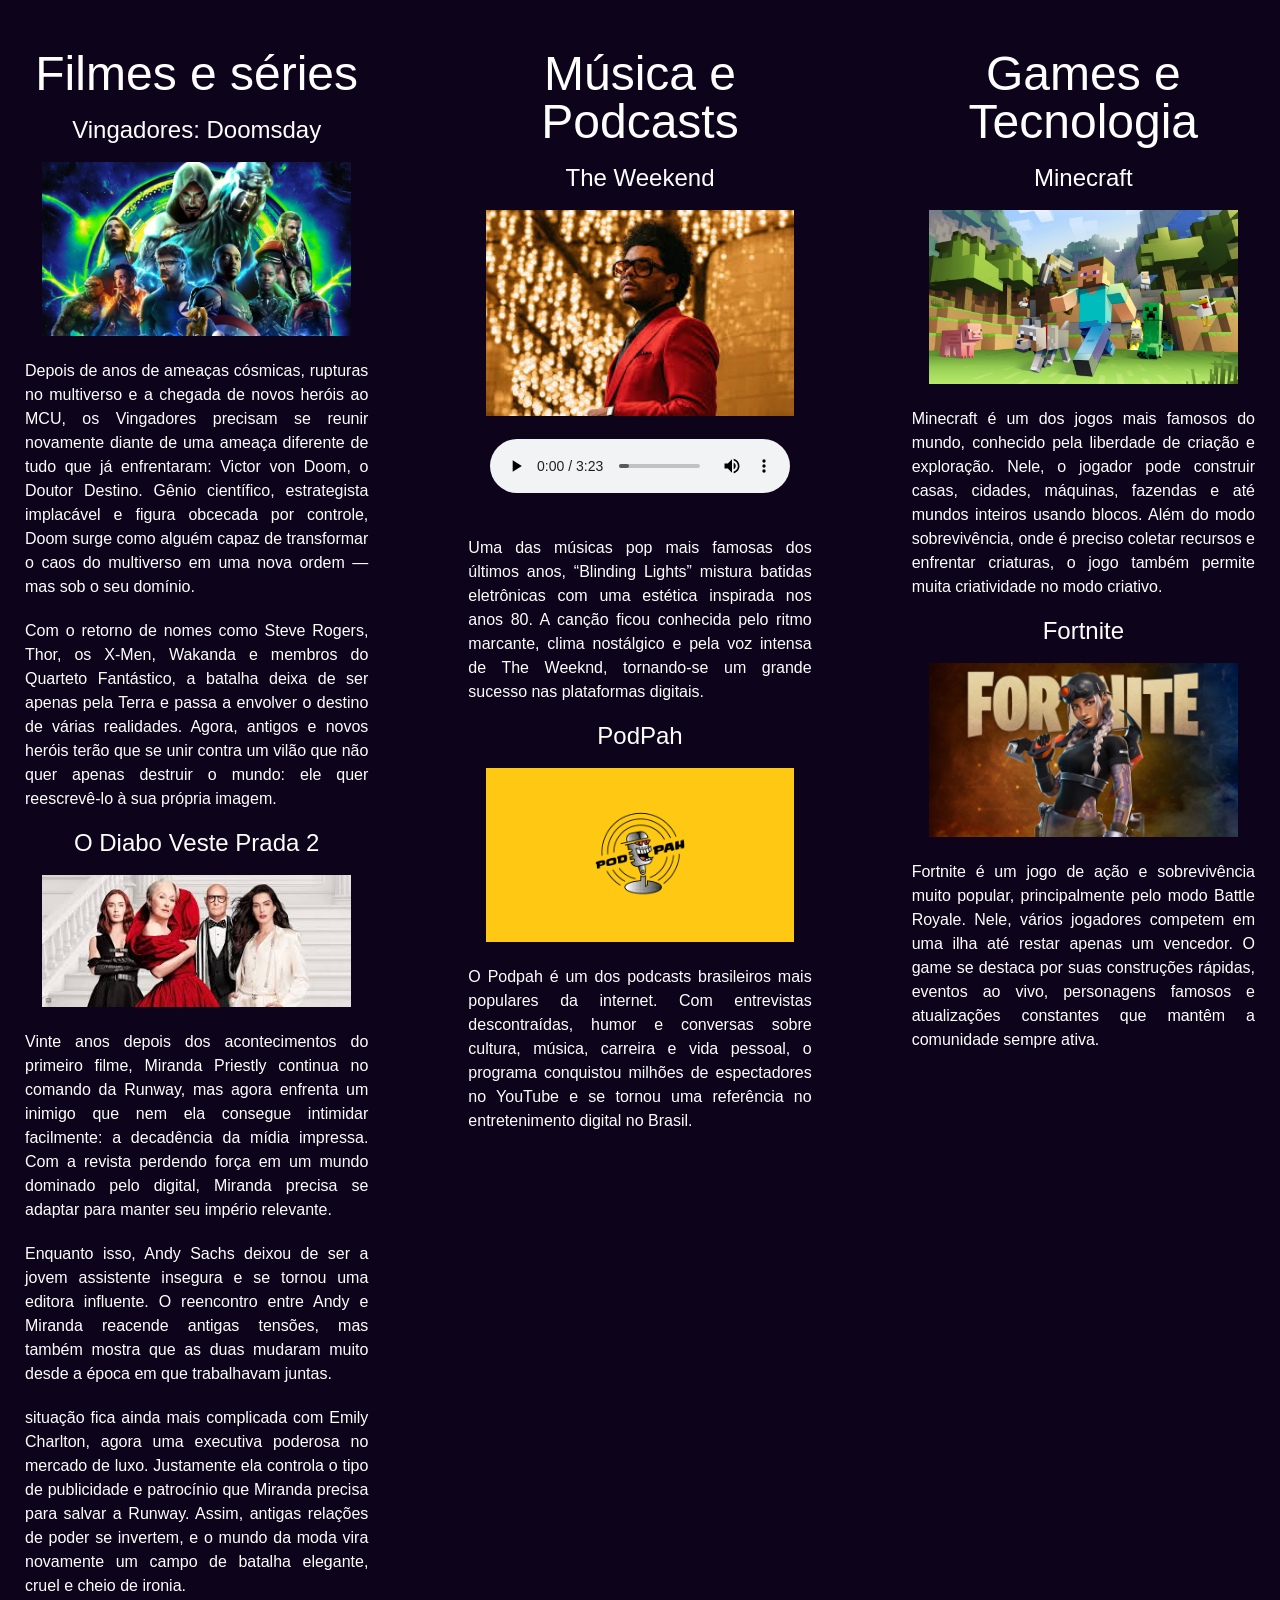
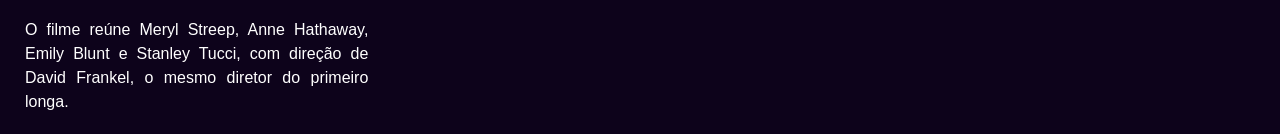
<file: AprendendoCss/index.html>
<!DOCTYPE html>
<html lang="en">

<head>
    <meta charset="UTF-8">
    <meta name="viewport" content="width=device-width, initial-scale=1.0">
    <title>Entretenimento Digital</title>
    <link rel="stylesheet" href="reset.css">
    <link rel="stylesheet" href="style.css">
</head>

<body>
    <div class="container">
        <div class="filmes">
            <h1>Filmes e séries</h1>
            <h2>Vingadores: Doomsday</h2>
            <img src="Vingadores-Doomsday-fanart.jpg" alt="" ">
            <p>Depois de anos de ameaças cósmicas, rupturas no multiverso e a chegada de novos heróis ao MCU, os Vingadores precisam se reunir novamente diante de uma ameaça diferente de tudo que já enfrentaram: Victor von Doom, o Doutor Destino. Gênio científico,
                estrategista implacável e figura obcecada por controle, Doom surge como alguém capaz de transformar o caos do multiverso em uma nova ordem — mas sob o seu domínio.</p> <p>Com o retorno de nomes como Steve Rogers, Thor, os X-Men, Wakanda
                e membros do Quarteto Fantástico, a batalha deixa de ser apenas pela Terra e passa a envolver o destino de várias realidades. Agora, antigos e novos heróis terão que se unir contra um vilão que não quer apenas destruir o mundo: ele quer
                reescrevê-lo à sua própria imagem.</p>
            <h2>O Diabo Veste Prada 2</h2>
            <img src="images.jpg " alt=" ">
            <p>Vinte anos depois dos acontecimentos do primeiro filme, Miranda Priestly continua no comando da Runway, mas agora enfrenta um inimigo que nem ela consegue intimidar facilmente: a decadência da mídia impressa. Com a revista perdendo força em um mundo dominado pelo digital, Miranda precisa se adaptar para manter seu império relevante.

            </p><p>Enquanto isso, Andy Sachs deixou de ser a jovem assistente insegura e se tornou uma editora influente. O reencontro entre Andy e Miranda reacende antigas tensões, mas também mostra que as duas mudaram muito desde a época em que trabalhavam juntas.

</p><p> situação fica ainda mais complicada com Emily Charlton, agora uma executiva poderosa no mercado de luxo. Justamente ela controla o tipo de publicidade e patrocínio que Miranda precisa para salvar a Runway. Assim, antigas relações de poder se invertem, e o mundo da moda vira novamente um campo de batalha elegante, cruel e cheio de ironia.
</p> <p>O filme reúne Meryl Streep, Anne Hathaway, Emily Blunt e Stanley Tucci, com direção de David Frankel, o mesmo diretor do primeiro longa.</p>
        </div>

        <div class="musica ">
            <h1>Música e Podcasts</h1>
            <h2>The Weekend</h2>
            <img src="images (1).jpg " alt=" ">
            <audio controls>
                <source src="The Weeknd - Blinding Lights (Official Audio).mp3 " type="audio/mpeg ">
            </audio>
            <p>Uma das músicas pop mais famosas dos últimos anos, “Blinding Lights” mistura batidas eletrônicas com uma estética inspirada nos anos 80. A canção ficou conhecida pelo ritmo marcante, clima nostálgico e pela voz intensa de The Weeknd, tornando-se um grande sucesso nas plataformas digitais.</p>
            
            <h2>PodPah</h2>
            <img src="podpah.png " alt=" ">
            <p>O Podpah é um dos podcasts brasileiros mais populares da internet. Com entrevistas descontraídas, humor e conversas sobre cultura, música, carreira e vida pessoal, o programa conquistou milhões de espectadores no YouTube e se tornou uma referência no entretenimento digital no Brasil.</p>
        </div>

        <div class="jogos ">
            <h1>Games e Tecnologia</h1>
            <h2>Minecraft</h2>
            <img src="Minecraft-Wall.jpg " alt=" ">
            <p>Minecraft é um dos jogos mais famosos do mundo, conhecido pela liberdade de criação e exploração. Nele, o jogador pode construir casas, cidades, máquinas, fazendas e até mundos inteiros usando blocos. Além do modo sobrevivência, onde é preciso coletar recursos e enfrentar criaturas, o jogo também permite muita criatividade no modo criativo.</p>
            
            <h2>Fortnite</h2>
            <img src="FNBR_40-00_C7S2_Jules_EGS_Launcher_Blade_2560x1440_2560x1440-adf2254c5cbb4f32a73acac58c112293.jpg " alt=" ">
            <p>Fortnite é um jogo de ação e sobrevivência muito popular, principalmente pelo modo Battle Royale. Nele, vários jogadores competem em uma ilha até restar apenas um vencedor. O game se destaca por suas construções rápidas, eventos ao vivo, personagens famosos e atualizações constantes que mantêm a comunidade sempre ativa.</p>
            
        </div>


    </div>
</body>

</html>
</file>
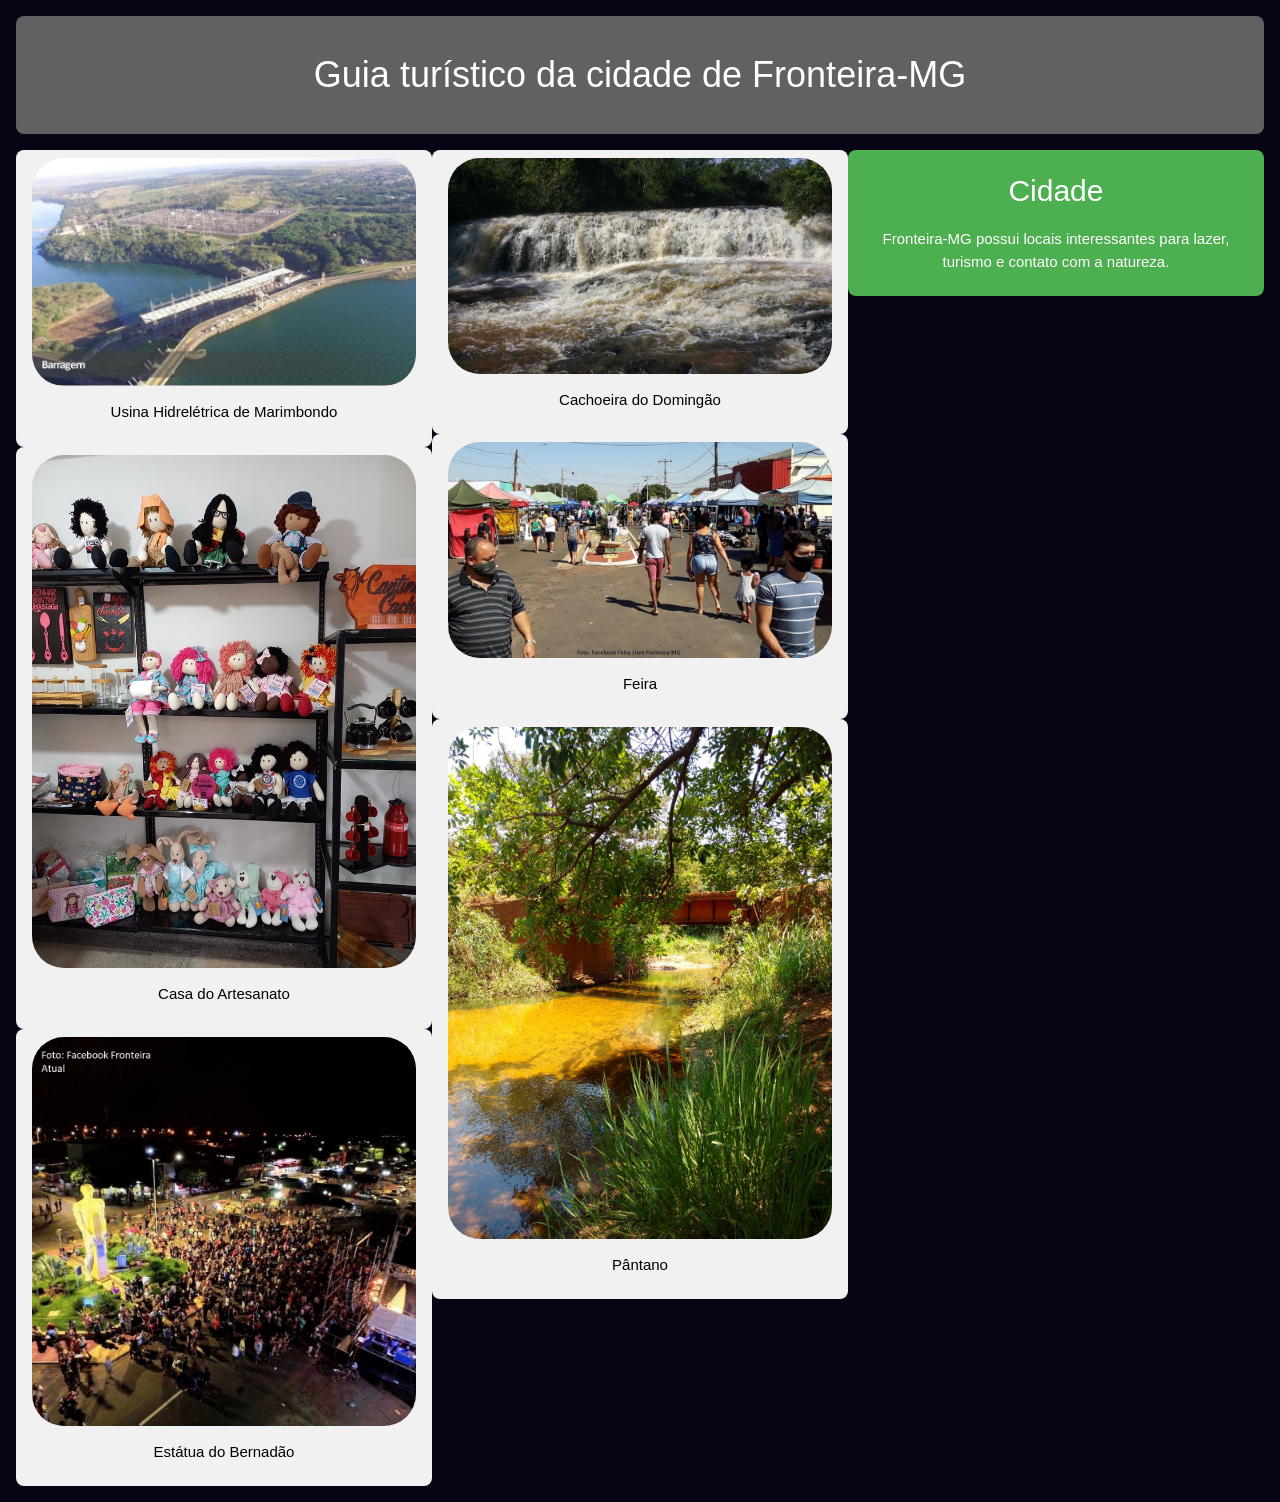
<file: W3CSS/index.html>
<!DOCTYPE html>
<html lang="pt-BR">

<head>
    <!-- Título do site + importar o w3 css-->
    <meta charset="UTF-8">
    <meta name="viewport" content="width=device-width, initial-scale=1.0">
    <title>Guia Turístico de Fronteira-MG</title>
    <link rel="stylesheet" href="w3.css">
</head>

<body class="w3-center" style="background-color: rgb(7, 4, 22);">

    <div class="w3-round-large w3-dark-grey w3-margin">
        <!--Caixa de texto-->
        <h1 class="w3-padding-32" style="color: white;">
            Guia turístico da cidade de Fronteira-MG
        </h1>
    </div>

    <div class="w3-row w3-margin">
        <!--Container-->

        <div class="w3-third">
            <!--Seção da esquerda-->
            <div class="w3-light-grey w3-padding w3-round-large">
                <img src="imagens/hidrelétrica.jpg" alt="Usina Hidrelétrica de Marimbondo" class="w3-animate-zoom w3-round-xxlarge w3-image">
                <p>Usina Hidrelétrica de Marimbondo</p>
            </div>
            <div class="w3-light-grey w3-padding w3-round-large">
                <img src="imagens/artesanato.jpg" alt="Usina Hidrelétrica de Marimbondo" class="w3-animate-zoom w3-round-xxlarge w3-image">
                <p>Casa do Artesanato</p>
            </div>
            <div class="w3-light-grey w3-padding w3-round-large">
                <img src="imagens/bernadao.jpg" alt="Usina Hidrelétrica de Marimbondo" class="w3-animate-zoom w3-round-xxlarge w3-image">
                <p>Estátua do Bernadão</p>
            </div>
        </div>

        <div class="w3-third">
            <!--Meio-->
            <div class="w3-light-grey w3-padding w3-round-large">
                <img src="imagens/cachoeira.jpg" alt="Cachoeira do Domingão" class="w3-animate-zoom w3-round-xxlarge w3-image">
                <p>Cachoeira do Domingão</p>
            </div>
            <div class="w3-light-grey w3-padding w3-round-large">
                <img src="imagens/feira.jpg" alt="Cachoeira do Domingão" class="w3-animate-zoom w3-round-xxlarge w3-image">
                <p>Feira</p>
            </div>
            <div class="w3-light-grey w3-padding w3-round-large">
                <img src="imagens/pantano.jpg" alt="Cachoeira do Domingão" class="w3-animate-zoom w3-round-xxlarge w3-image">
                <p>Pântano</p>
            </div>
        </div>

        <div class="w3-third">
            <!--Direita-->
            <div class="w3-green w3-padding w3-round-large">
                <h2>Cidade</h2>
                <p>Fronteira-MG possui locais interessantes para lazer, turismo e contato com a natureza.</p>
            </div>
        </div>
    </div>

    </div>

</body>

</html>
</file>
<file: AprendendoCss/style.css>
body {
    background-color: rgb(13, 3, 27);
}

.container {
    width: 100%;
    display: flex;
    flex-direction: row;
    justify-content: center;
    align-items: flex-start;
    gap: 50px;
    padding-top: 50px;
}

.filmes,
.musica,
.jogos {
    width: 500px;
    text-align: center;
    margin-left: 25px;
    margin-right: 25px;
}

h1 {
    color: white;
    font-family: Impact, Haettenschweiler, 'Arial Narrow Bold', sans-serif;
    font-size: 3em;
}

h2 {
    margin: 20px;
    color: white;
    font-family: Impact, Haettenschweiler, 'Arial Narrow Bold', sans-serif;
    font-size: 1.5em;
}

p {
    color: white;
    font-family: Arial, sans-serif;
    line-height: 1.5;
    text-align: justify;
    margin-top: 20px;
    margin-bottom: 20px;
}

img {
    width: 90%;
}

audio {
    margin: 20px;
}
</file>
